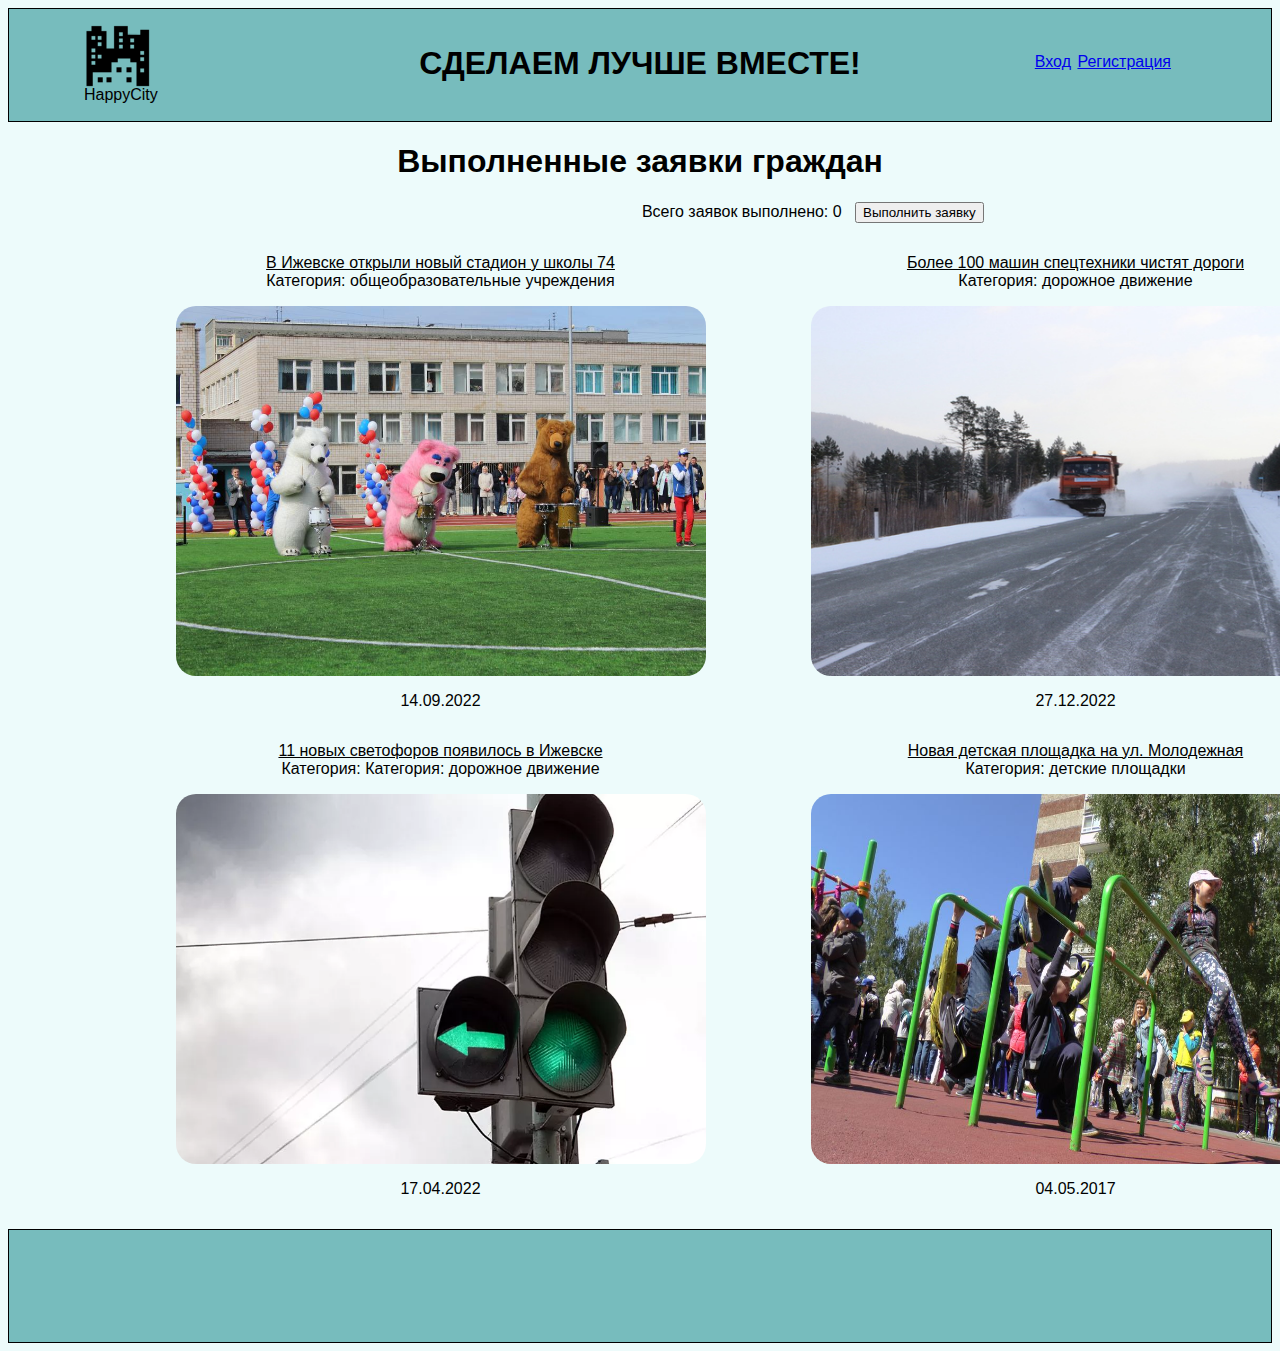
<file: index.html>
<html>
    <head>
        <meta charset="UTF-8">
        <title>Городской портал | HappyCity</title>
        <link rel="shortcut icon" href="" type="image/x-icon">
        <link href="styles/style1.css" rel="stylesheet" type="text/css">
        <script src="script/za.js" defer></script>
    </head>
    <body>
        <header>
            <img src="images/logotip.png" alt="logo" class="logo">
            <p class="logotxt">HappyCity</p>
            <h1 class="slogan">СДЕЛАЕМ ЛУЧШЕ ВМЕСТЕ!</h1>
            <a href="vhod.html" class="vhod">Вход</a>
            <a href="reg.html" class="reg">Регистрация</a>
        </header>
        <main>
            <h1 style="text-align: center;">Выполненные заявки граждан</h1>
            <div class="counter">
              <span style="margin-left: 625px;">Всего заявок выполнено: </span><span class="count">0</span>
              <button class="increment-btn">Выполнить заявку</button>
            </div>
            
            <section>
                <table class="news">
                    <tr>
                        <td><p><u>В Ижевске открыли новый стадион у школы 74</u><br>Категория: общеобразовательные учреждения</p><img src="images/photo1.jpg" alt="photo1" class="phnews"><p>14.09.2022</p></td>
                        <td><p><u>Более 100 машин спецтехники чистят дороги</u><br>Категория: дорожное движение</p><img src="images/photo2.jpg" alt="photo2" class="phnews"><p>27.12.2022</p></td>
                    </tr>
                    <tr>
                        <td><p><u>11 новых светофоров появилось в Ижевске</u><br>Категория: Категория: дорожное движение</p><img src="images/photo3.webp" alt="photo3" class="phnews"><p>17.04.2022</p></td>
                        <td><p><u>Новая детская площадка на ул. Молодежная</u><br>Категория: детские площадки</p><img src="images/photo4.jpg" alt="photo4" class="phnews"><p>04.05.2017</p></td>
                        </tr>
                </table>
            </section>
        </main>
        <footer></footer>
    </body>
</html>
</file>
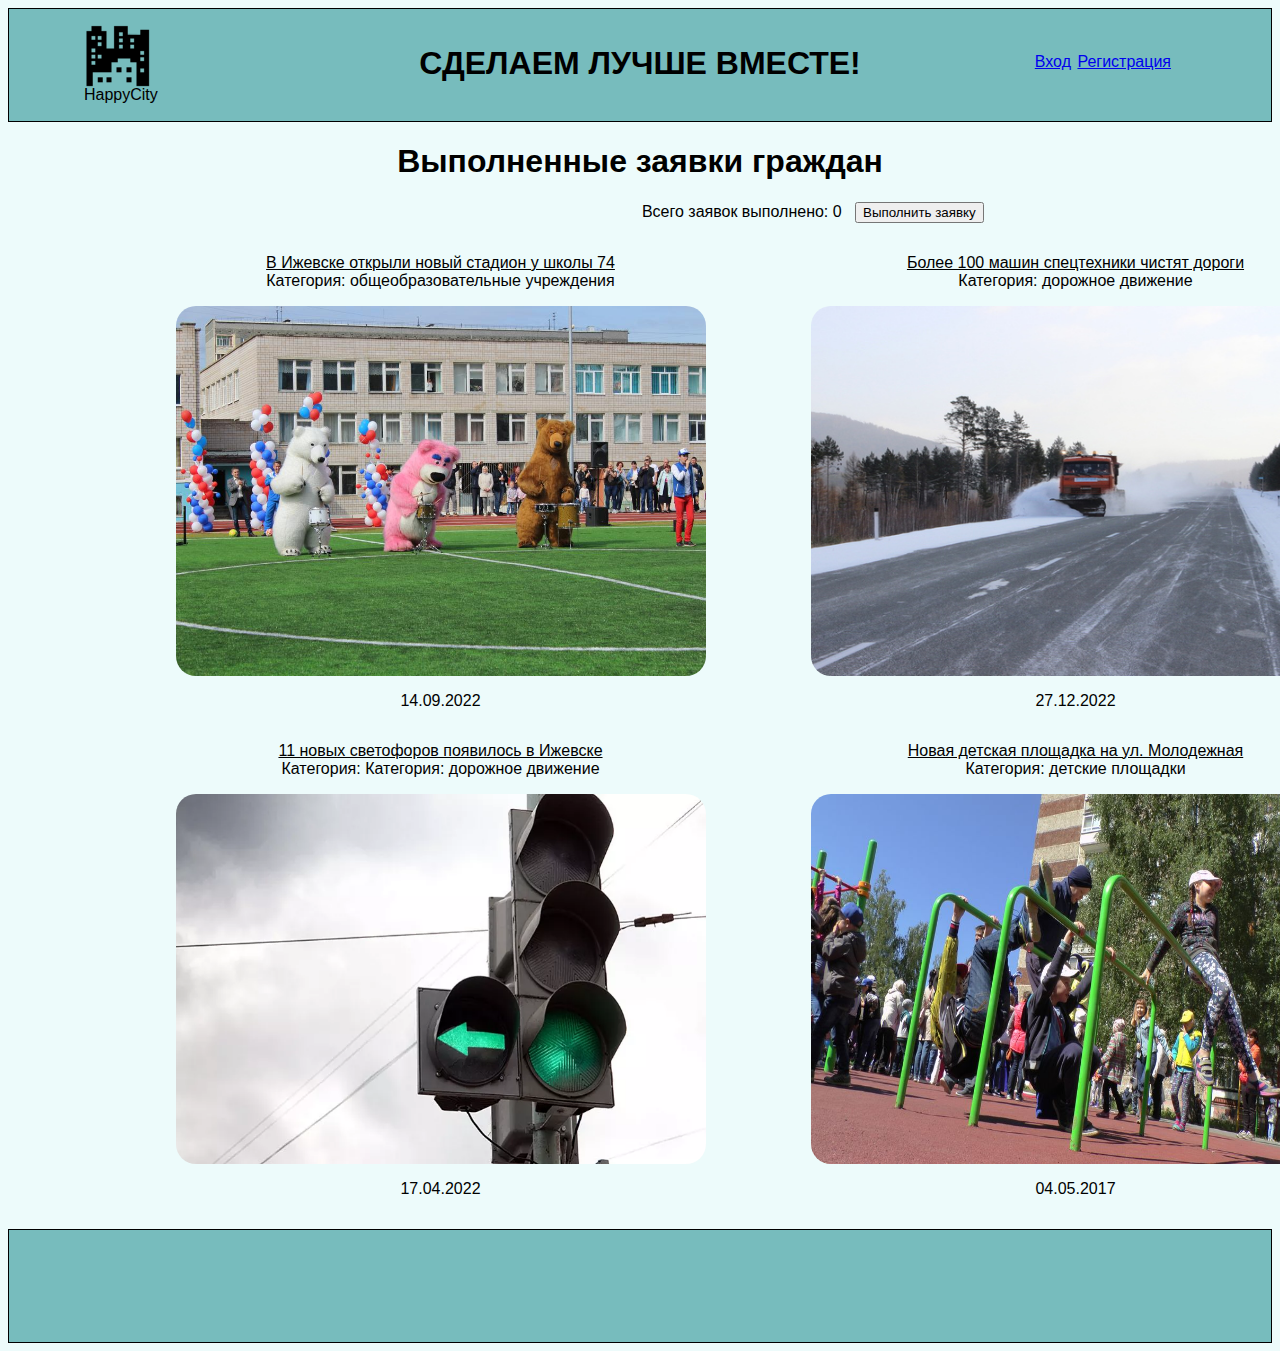
<file: main.html>
<html>
    <head>
        <meta charset="UTF-8">
        <title>Городской портал | HappyCity</title>
        <link rel="shortcut icon" href="" type="image/x-icon">
        <link href="styles/style1.css" rel="stylesheet" type="text/css">
        <script src="script/za.js" defer></script>
    </head>
    <body>
        <header>
            <img src="images/logotip.png" alt="logo" class="logo">
            <p class="logotxt">HappyCity</p>
            <h1 class="slogan">СДЕЛАЕМ ЛУЧШЕ ВМЕСТЕ!</h1>
            <a href="vhod.html" class="vhod">Вход</a>
            <a href="reg.html" class="reg">Регистрация</a>
        </header>
        <main>
            <h1 style="text-align: center;">Выполненные заявки граждан</h1>
            <div class="counter">
              <span style="margin-left: 625px;">Всего заявок выполнено: </span><span class="count">0</span>
              <button class="increment-btn">Выполнить заявку</button>
            </div>
            
            <section>
                <table class="news">
                    <tr>
                        <td><p><u>В Ижевске открыли новый стадион у школы 74</u><br>Категория: общеобразовательные учреждения</p><img src="images/photo1.jpg" alt="photo1" class="phnews"><p>14.09.2022</p></td>
                        <td><p><u>Более 100 машин спецтехники чистят дороги</u><br>Категория: дорожное движение</p><img src="images/photo2.jpg" alt="photo2" class="phnews"><p>27.12.2022</p></td>
                    </tr>
                    <tr>
                        <td><p><u>11 новых светофоров появилось в Ижевске</u><br>Категория: Категория: дорожное движение</p><img src="images/photo3.webp" alt="photo3" class="phnews"><p>17.04.2022</p></td>
                        <td><p><u>Новая детская площадка на ул. Молодежная</u><br>Категория: детские площадки</p><img src="images/photo4.jpg" alt="photo4" class="phnews"><p>04.05.2017</p></td>
                        </tr>
                </table>
            </section>
        </main>
        <footer></footer>
    </body>
</html>
</file>
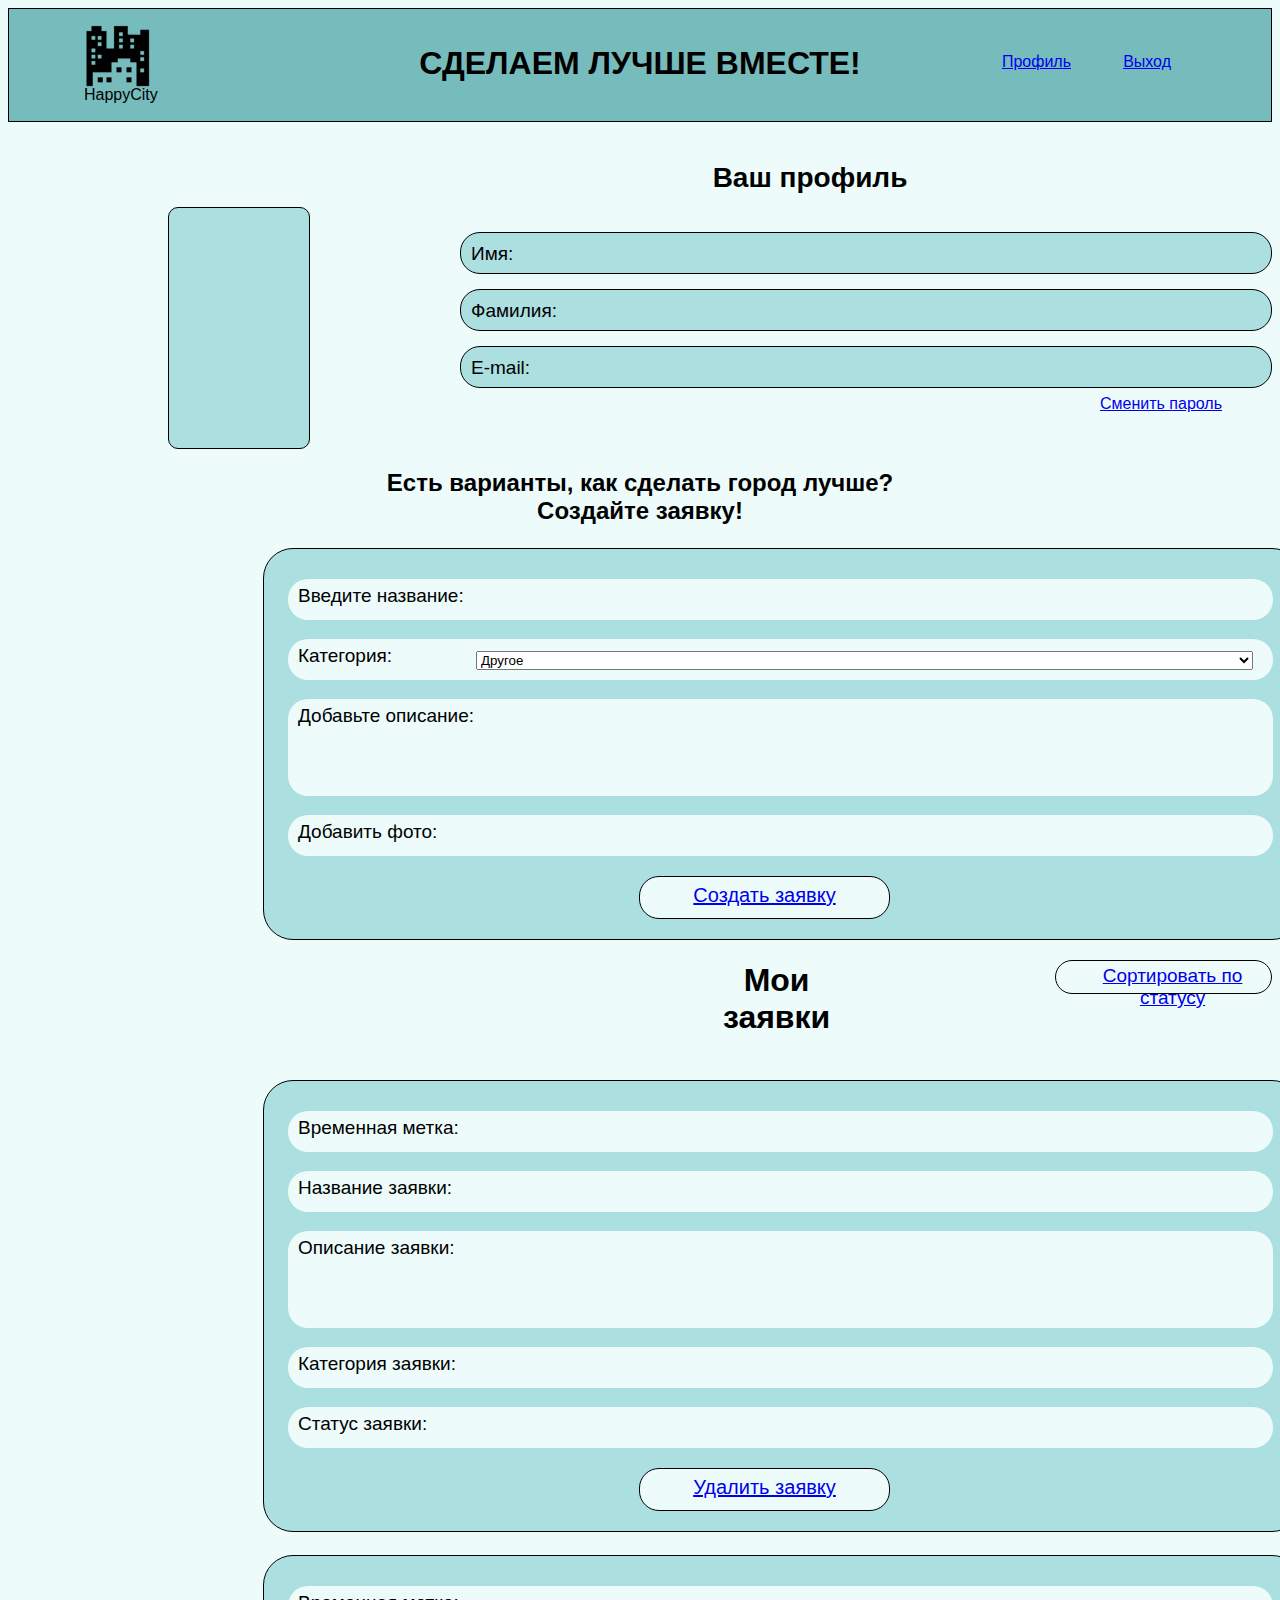
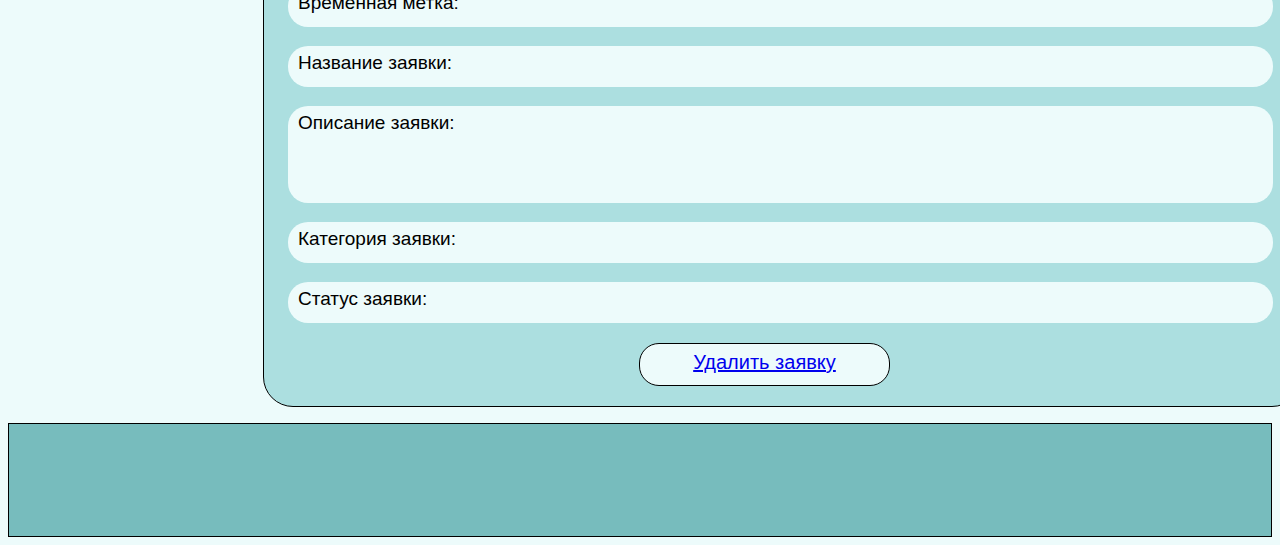
<file: profile.html>
<html>
    <head>
        <meta charset="UTF-8">
        <title>Городской портал | HappyCity</title>
        <link rel="shortcut icon" href="" type="image/x-icon">
        <link href="styles/style1.css" rel="stylesheet" type="text/css">
    </head>
    <body>
        <header>
            <img src="images/logotip.png" alt="logo" class="logo">
            <p class="logotxt">HappyCity</p>
            <h1 class="slogan">СДЕЛАЕМ ЛУЧШЕ ВМЕСТЕ!</h1>
            <a href="vhod.html" class="vhod">Профиль</a>
            <a href="reg.html" class="reg">Выход</a>
        </header>
        <main>
            <h2 class="pr">Ваш профиль</h2>
            <section class="prinfo">
                <div class="prpic"></div>
                <div class="user__info">
                    <div class="prpole"><p class="infop">Имя:</p></div>
                    <div class="prpole"><p class="infop">Фамилия:</p></div>
                    <div class="prpole"><p class="infop">E-mail:</p></div>
                    <a href="#" class="smena">Сменить пароль</a>
                </div>
            </section>
            <h2 style="text-align: center;">Есть варианты, как сделать город лучше? <br> Создайте заявку!</h2>
            <div class="zayavka">
                <div class="polez" style="margin-top: 30px;"><p class="infoz">Введите название:</p><input class="inputz"></div>
                <div class="polez"><p class="infoz">Категория:</p>
                    <select class="category">
                    <option value="1">Другое</option>
                    <option value="5">Общеобразовательные учреждения</option>
                    <option value="2">Дорожное движение</option>
                    <option value="3">Детские площадки</option>
                    <option value="4">Экология</option>
                    </select>
                </div>
                <div class="polez" style="height: 97px;"><p class="infoz">Добавьте описание:</p><input class="inputz" style="height: 87px;"></div>
                <div class="polez"><p class="infoz">Добавить фото:</p><input class="inputz"></div>
                <div class="buttonz"><a href="#" style="display: flex; justify-content: center; margin-top: 7px; font-size: 20px;">Создать заявку</a></div>
            </div>
            <section class="myzay"><h1>Мои заявки</h1>
                <div class="filtr"><a href="#" style="display: flex; margin-top: 2px; margin-left: 18px;">Сортировать по статусу</a></div>
            </section>
            <div class="zayavka2">
                <div class="polez" style="margin-top: 30px;"><p class="infoz">Временная метка:</p></div>
                <div class="polez"><p class="infoz">Название заявки:</p></div>
                <div class="polez" style="height: 97px;"><p class="infoz">Описание заявки:</p></div>
                <div class="polez"><p class="infoz">Категория заявки:</p></div>
                <div class="polez"><p class="infoz">Статус заявки:</p></div>
                <div class="buttonz"><a href="#" style="display: flex; justify-content: center; margin-top: 7px; font-size: 20px;">Удалить заявку</a></div>
            </div>
            <div class="zayavka2">
                <div class="polez" style="margin-top: 30px;"><p class="infoz">Временная метка:</p></div>
                <div class="polez"><p class="infoz">Название заявки:</p></div>
                <div class="polez" style="height: 97px;"><p class="infoz">Описание заявки:</p></div>
                <div class="polez"><p class="infoz">Категория заявки:</p></div>
                <div class="polez"><p class="infoz">Статус заявки:</p></div>
                <div class="buttonz"><a href="#" style="display: flex; justify-content: center; margin-top: 7px; font-size: 20px;">Удалить заявку</a></div>
            </div>
        </main>
        <p></p>
        <p></p>
    </body>
    <footer></footer>
</html>
</file>
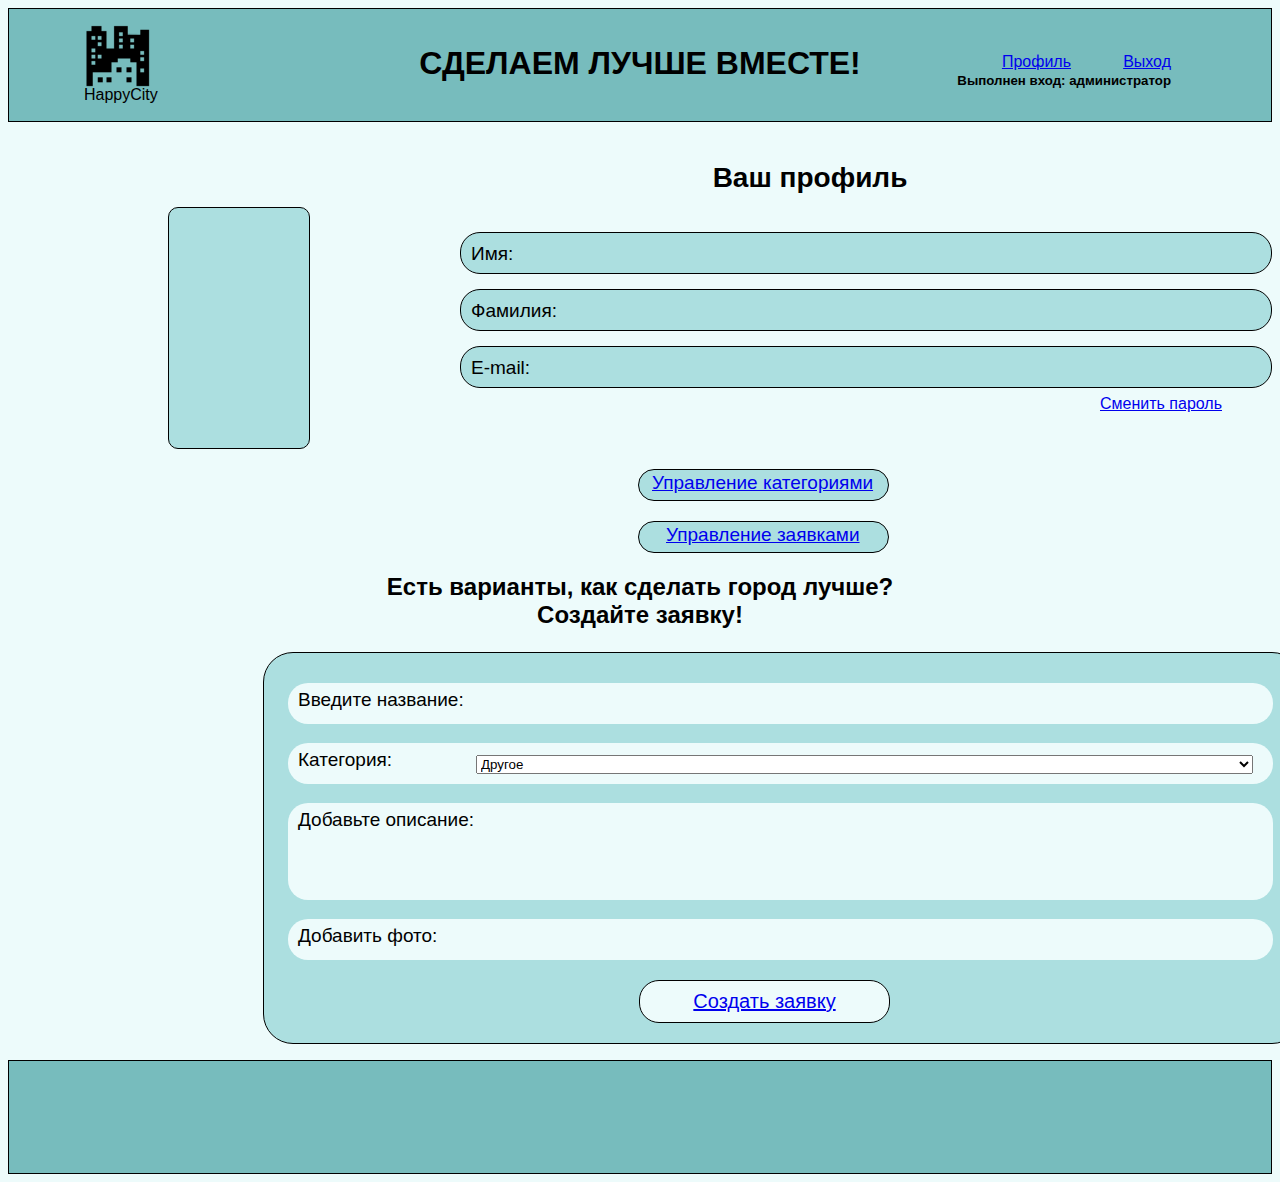
<file: profileadmin.html>
<html>
    <head>
        <meta charset="UTF-8">
        <title>Городской портал | HappyCity</title>
        <link rel="shortcut icon" href="" type="image/x-icon">
        <link href="styles/style1.css" rel="stylesheet" type="text/css">
    </head>
    <body>
        <header>
            <img src="images/logotip.png" alt="logo" class="logo">
            <p class="logotxt">HappyCity</p>
            <h1 class="slogan">СДЕЛАЕМ ЛУЧШЕ ВМЕСТЕ!</h1>
            <a href="vhod.html" class="vhod">Профиль</a>
            <a href="reg.html" class="reg">Выход</a>
            <h5 class="adm">Выполнен вход: администратор</h5>
        </header>
        <main>
            <h2 class="pr">Ваш профиль</h2>
            <section class="prinfo">
                <div class="prpic"></div>
                <div class="user__info">
                    <div class="prpole"><p class="infop">Имя:</p></div>
                    <div class="prpole"><p class="infop">Фамилия:</p></div>
                    <div class="prpole"><p class="infop">E-mail:</p></div>
                    <a href="#" class="smena">Сменить пароль</a>
                </div>
            </section>
            <div class="yprav"><a href="#" style="display: flex; margin-top: 2px; margin-left: 13px;">Управление категориями</a></div>
            <div class="yprav"><a href="#" style="display: flex; margin-top: 2px; margin-left: 27px;">Управление заявками</a></div>
            <h2 style="text-align: center;">Есть варианты, как сделать город лучше? <br> Создайте заявку!</h2>
            <div class="zayavka">
                <div class="polez" style="margin-top: 30px;"><p class="infoz">Введите название:</p><input class="inputz"></div>
                <div class="polez"><p class="infoz">Категория:</p>
                    <select class="category">
                    <option value="1">Другое</option>
                    <option value="5">Общеобразовательные учреждения</option>
                    <option value="2">Дорожное движение</option>
                    <option value="3">Детские площадки</option>
                    <option value="4">Экология</option>
                    </select>
                </div>
                <div class="polez" style="height: 97px;"><p class="infoz">Добавьте описание:</p><input class="inputz" style="height: 87px;"></div>
                <div class="polez"><p class="infoz">Добавить фото:</p><input class="inputz"></div>
                <div class="buttonz"><a href="#" style="display: flex; justify-content: center; margin-top: 9px; font-size: 20px;">Создать заявку</a></div>
            </div>
        </main>
        <p></p>
        <p></p>
    </body>
    <footer></footer>
</html>
</file>
<file: styles/style1.css>
html{background-color: #EDFBFB;
font-family: sans-serif;}
header{
    background-color: #77BCBD;
    height: 112px;
    border: solid 1px;
}
footer{
    background-color: #77BCBD;
    height: 112px;
    border: solid 1px;
}
.logo{
    margin-left: 70px;
    margin-top: 7px;
    height: 80px;
}
.logotxt{
    margin-left: 75px;
    margin-top: -10px;
}
.slogan{
    text-align: center;
    margin-top: -75px;
}
.vhod{
    justify-content: right;
    display: flex;
    margin-right: 200px;
    margin-top: -50px;
}
.reg{
    justify-content: right;
    display: flex;
    margin-right: 100px;
    margin-top: -18px;
}
.news{
    margin-left: 100px;
    height: 500px;
    width: 1300px;
    text-align: center;
    border-spacing: 30px;
}
.phnews{
    height: 370px;
    width: 530px;
    border-radius: 20px;
}

/*для профиля*/

.pr{
    text-align: center;
    margin-top: 40px;
    margin-left: 340px;
    font-size: 28px;
}
.prinfo{
    display: flex;
}
.prpic{
    display: inline;
    width: 240px;
    height: 240px;
    background-color: #ACDFE0;
    border: solid 1px;
    border-radius: 10px;
    margin-left: 160px;
    margin-top: -10px;
}
.prpole{
    background-color: #ACDFE0;
    border-radius: 20px;
    border: solid 1px;
    width: 810px;
    height: 40px;
    margin-left: 150px;
    margin-top: 15px;
}
.zayavka{
    background-color: #ACDFE0;
    width: 1037px;
    height: 390px;
    border-radius: 30px;
    margin-left: 255px;
    margin-top: 23px;
    border: solid 1px;
}
.polez{
    background-color: #EDFBFB;
    border-radius: 20px;
    width: 985px;
    height: 41px;
    margin-left: 24px;
    font-size: 19px;
}
.buttonz{
    background-color: #EDFBFB;
    border-radius: 20px;
    border: solid 1px;
    width: 249px;
    height: 41px;
    font-size: 19px;
    text-align: center;
    margin-left: 375px;
    margin-top: 20px;
}
.smena{
    float: right;
    margin-top: 7px;
    margin-right: 50px;
}
.infoz{
    padding-top: 6px;
    margin-left: 10px;
}
.infop{
    margin-top: 10px;
    margin-left: 10px;
    font-size: 19px;
}
.inputp{
    float: right;
    margin-right: 20px;
    margin-top: -45.5px;
    height: 30px;
    width: 695px;
    border-radius: 10px;
    background-color: #ACDFE0;
    border: #ACDFE0;
}
.inputz{
    float: right;
    margin-right: 20px;
    margin-top: -41px;
    height: 30px;
    width: 777px;
    border-radius: 10px;
    background-color: #EDFBFB;
    border: #EDFBFB;
}
.category{
    width: 777px;
    margin-top: -35px;
    float: right;
    margin-right: 20px;
}


h1{
    text-align: center;
}
.filtr{
    background-color: #EDFBFB;
    border-radius: 20px;
    border: solid 1px;
    width: 249px;
    height: 30px;
    font-size: 19px;
    text-align: center;
    margin-left: 200px;
    margin-top: 20px;
    padding-top: 2px;
}
.myzay{
    display: flex;
    margin-left: 690px;
}
.zayavka2{
    background-color: #ACDFE0;
    width: 1037px;
    height: 450px;
    border-radius: 30px;
    margin-left: 255px;
    margin-top: 23px;
    border: solid 1px;
} 

/* ПРОФИЛЬ АДМИНА */ 

.adm{
 float: right;
 margin-right: 100px;
 margin-top: 2px;
}
.yprav{
    background-color: #ACDFE0;
    border-radius: 20px;
    border: solid 1px;
    width: 249px;
    height: 30px;
    font-size: 19px;
    text-align: center;
    margin-left: 630px;
    margin-top: 20px;
}

css
.counter {
  display: flex;
  align-items: center;
  justify-content: center;
  font-size: 48px;
  font-weight: bold;
  color: #333;
}

.count {
  transition: all 0.3s ease-in-out;
}

.count.increase {
  transform: scale(1.2);
}
</file>
